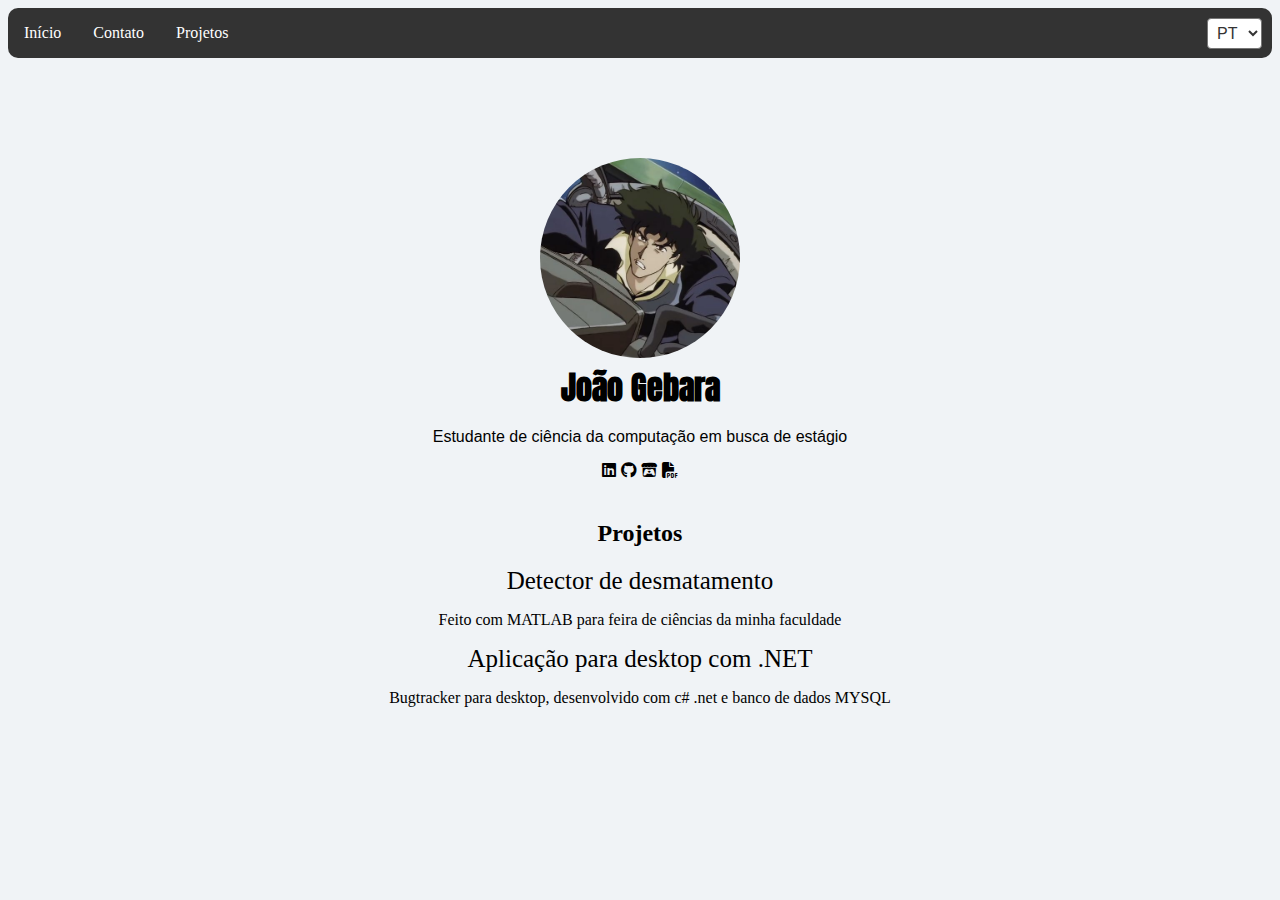
<file: index.html>
<!DOCTYPE html>
<html>
<head>
    <meta charset='utf-8'>
    <meta http-equiv='X-UA-Compatible' content='IE=edge'>
    <title>João Gebara - Portfolio</title>
    <meta name='viewport' content='width=device-width, initial-scale=1'>
    <link rel='stylesheet' type='text/css' media='screen' href='style.css'>
    <script src='app.js'></script>
    <link rel="preconnect" href="https://fonts.googleapis.com">
    <link rel="preconnect" href="https://fonts.gstatic.com" crossorigin>
    <link href="https://fonts.googleapis.com/css2?family=Anton&family=Noto+Color+Emoji&display=swap" rel="stylesheet">
    <link rel="stylesheet" href="https://cdnjs.cloudflare.com/ajax/libs/font-awesome/6.4.0/css/all.min.css">
  </head>
<body>
    <main>
        <nav>
            <ul class="navbar-left">
              <li><a href="index.html" id="home">Home</a></li>
              <li><a href="assets/pages/contact.html" id="contacts">Contact</a></li>
              <li><a id="goto-projects">Projects</a></li>
            </ul>
            <ul>
              <li>
                <div class="combo-lang-container">
                  <select id="languageSelect">
                    <option value="PT">PT</option>
                    <option value="EN">EN</option>
                  </select>
                </div>
              </li>
            </ul>
            </ul>
        </nav>
        <div class="icon-container">
            <img src="assets/img/spike-icon.jpg" alt="Icon">
        </div>
        <div class="name-bio">
            <h1>João Gebara</h1>
            <p id="Bio">Biografia</p>
            <div class = "social-links">
              <a href="https://www.linkedin.com/in/joaogebara/" target="_blank">
                <i class="fab fa-linkedin" style="color:black"></i>
              </a>
              <a href="https://github.com/gebarito" target="_blank">
                <i class="fab fa-github" style="color: black"></i>
              </a>
              <a href="https://gebarito.itch.io/" target="_blank">
                <i class="fab fa-itch-io" style="color: black"></i>
              </a>
              <a id="CurriculumDownloader">
                <i class="fa-solid fa-file-pdf" style="color: black"></i>
              </a>
            </div>
          </div>
          <section id="projectsSession">
            <div class="Container-ProjectsList">
              <h2 id="projects-H2">Projects</h2>
              <div id="projectsContainer">
                <!--Exibirão os projetos do JSON projectsText.json-->
              </div>
            </div>
          </section>          
    </main>
</body>
</html>
</file>
<file: style.css>
body {
  background-color: rgb(240, 243, 246);
  align-items: center;
  text-align: center;
  align-items: center;
}

header {
  position: relative;
  height: 50px;
}

.icon-container {
  margin-top: 100px;
  display: flex;
  justify-content: center;
  align-items: center;
}

.icon-container img {
  width: 200px;
  height: 200px;
  border-radius: 50%;
  object-fit: cover;
}

.name-bio {
  font-family: Helvetica, sans-serif;
}

.name-bio h1 {
  margin: 5px;
  font-size: 2em;
  font-family: 'Anton', sans-serif;
}

.name-bio p {
  font-size: 1em;
}

.social-links {
  margin: 5px;
}

.social-links a {
  text-decoration: none;
}

.flag-icon {
  display: block;
  width: 100%;
  height: 100%;
  background-repeat: no-repeat;
  background-size: contain;
}

.flag-icon:first-child {
  background-image: url('https://emojipedia-us.s3.dualstack.us-west-1.amazonaws.com/thumbs/160/apple/373/flag-brazil_1f1e7-1f1f7.png');
}

.flag-icon:last-child {
  background-image: url('https://emojipedia-us.s3.dualstack.us-west-1.amazonaws.com/thumbs/160/apple/373/flag-united-kingdom_1f1ec-1f1e7.png');
}

header {
  position: relative;
  height: 50px;
}

nav {
  background-color: #333;
  height: 50px;
  border-radius: 10px;
  display: flex;
  justify-content: space-between;
  align-items: center;
}

nav ul {
  margin: 0;
  padding: 0;
  list-style: none;
  display: flex;
  justify-content: flex-start;
  align-items: center;
  height: 100%;
}

nav li {
  margin: 0;
  padding: 0;
}


nav a {
  display: block;
  color: white;
  text-align: center;
  padding: 14px 16px;
  text-decoration: none;
  font-size: medium;
}

nav select {
  padding: 5px;
  font-size: 16px;
  cursor: pointer;
  border-radius: 4px;
  background-color: #fff;
  color: #333;
  margin-left: auto;
  margin-right: 10px;
}

.Container-ProjectsList{
  margin-top: 40px;
}

.Container-ProjectsList a {
  margin-top: 150em;
  text-decoration: none;
  font-size: 25px;
  color: black;
}

.Container-ProjectsList a:hover {
  color: rgb(124, 121, 121);
}


.links-container {
  margin-top: 100px;
  display: flex;
  flex-direction: column;
  align-items: center;
  gap: 10px;
}

.link-item {
  padding: 10px 20px;
  background-color: #f1f1f1;
  border-radius: 5px;
  text-align: center;
  text-decoration: none;
  color: #333;
  transition: background-color 0.3s ease;
}

.link-item:hover {
  background-color: #ddd;
}

.link-tree {
  display: flex;
  flex-direction: column;
  align-items: center;
  justify-content: center;
  height: 100vh;
  font-family: Arial, sans-serif;
}
</file>
